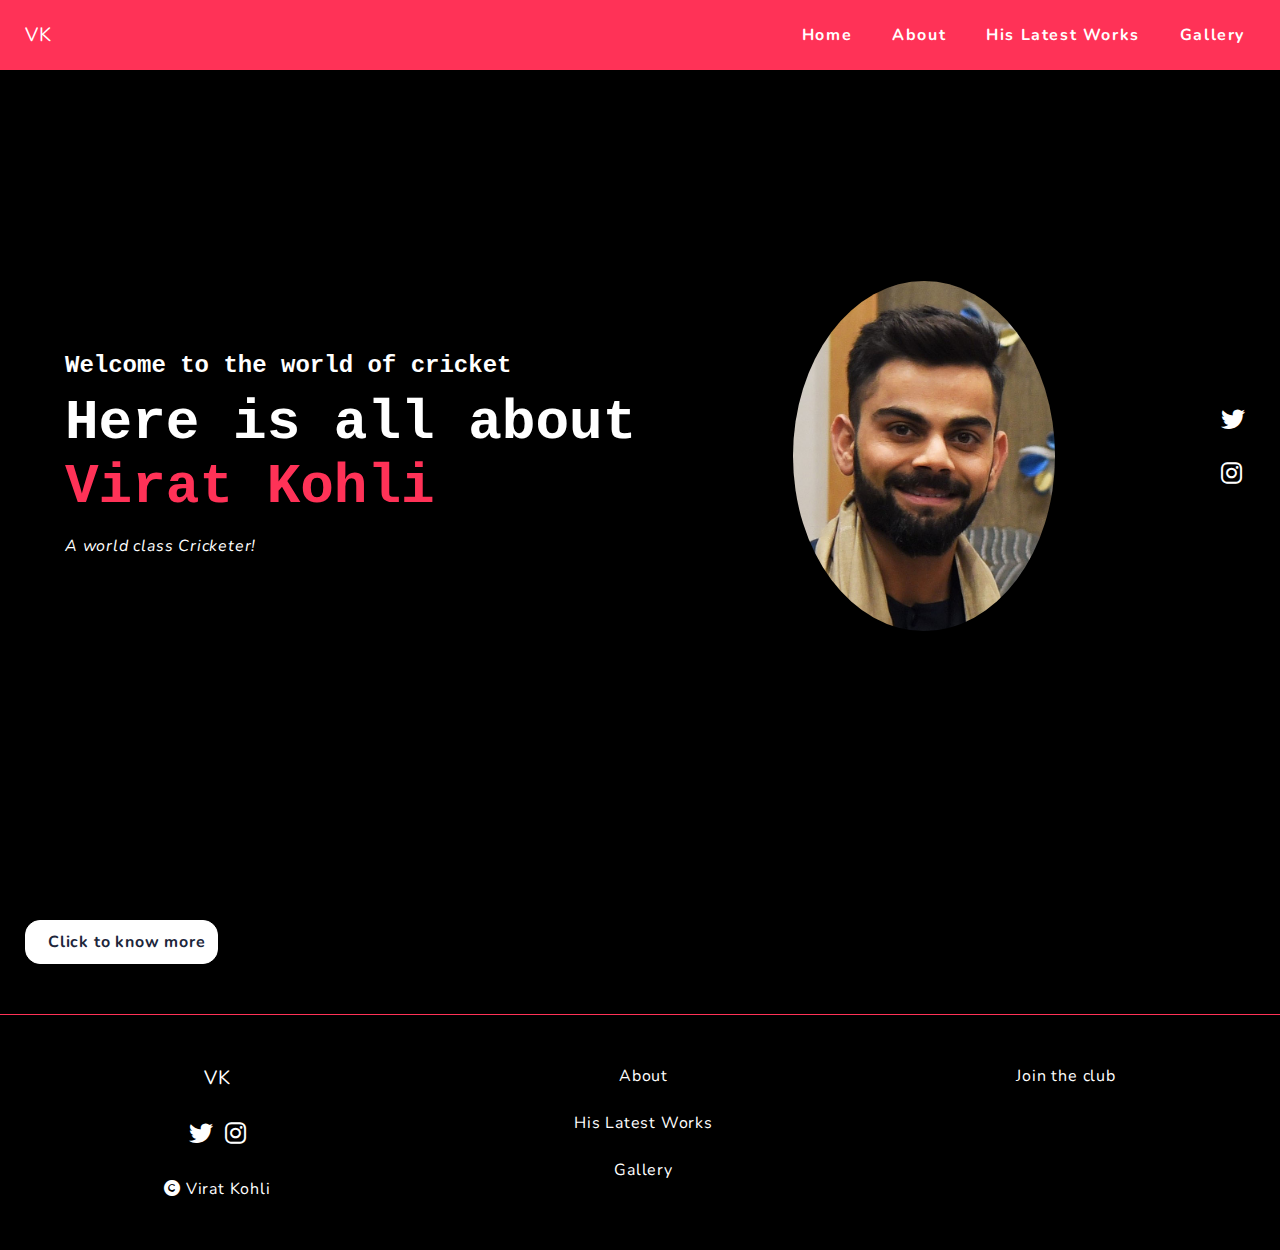
<file: index.html>
<!DOCTYPE html>
<html lang="en">

<head>
    <title>Virat Kohli - Portfolio</title>
    <meta charset="UTF-8">


    <link href="https://fonts.googleapis.com/css?family=Nunito" rel="stylesheet">

    <link rel="stylesheet" href="https://cdnjs.cloudflare.com/ajax/libs/font-awesome/6.1.1/css/all.min.css"/>

    <link rel="stylesheet" href="./css/main.css" type="text/css">
    <link rel="stylesheet" href="./css/header.css" type="text/css">
    <link rel="stylesheet" href="./css/home.css" type="text/css">
    <link rel="stylesheet" href="./css/latestworks.css" type="text/css">
    <link rel="stylesheet" href="./css/footer.css" type="text/css">
</head>

<body>
    
    <header class="header">
        <a href="index.html" class="header-logo">VK</a>
        <nav class="nav">
            <div class="toggle"><i class="fas fa-bars"></i></div>
            <ul class="nav-menu">
                <li class="nav-item"><a href="index.html">Home</a></li>
                <li class="nav-item"><a href="about.html">About</a></li>
                <li class="nav-item"><a href="latestworks.html">His Latest Works</a></li>
                <li class="nav-item"><a href="gallery.html">Gallery</a></li>
            </ul>
        </nav>
    </header>

    <main class="main-container home-section">
        <section id="home">
            <div class="landing-page-details">
                <h1 class="small-title">Welcome to the world of cricket
                </h1>
                <h2 class="big-title"> Here is all about<br> <span style="color:#ff3257">Virat Kohli</span></h2>
                <h3 class="medium-title"><em>A world class Cricketer!</em></h3>               
            </div>
            <div class="art-me">
                <img src="img/viratkohli.jpg" alt="Me">
            </div>
            <div class="landing-page-socials">
                <ul>

                    <li class="social-link">
                        <a href="https://twitter.com/imvkohli" aria-label="Twitter" target="_blank">
                            <i class="fab fa-twitter"></i>
                        </a>
                    </li>
                    <li class="social-link">
                        <a href="https://instagram.com/virat.kohli" aria-label="Instagram" target="_blank">
                            <i class="fab fa-instagram"></i>
                        </a>
                    </li>
                </ul>
            </div>
        </section>        
        </div>
        <div class="cta-container">
            <a href="about.html" class="cta">

                <span>Click to know more</span>
                
            </a>
        </div>
        </section>
    </main>

    <footer class="footer-container">
        <div class="footer">
            <div class="footer-column">
                <a href="index.html" class="footer-logo">VK</a>
                <div class="socials">
                    <ul>
                        <li class="social-link">
                            <a href="https://twitter.com/imvkohli" aria-label="Twitter" target="_blank">
                                <i class="fab fa-twitter"></i>
                            </a>
                        </li>
                        <li class="social-link">
                            <a href="https://instagram.com/virat.kohli" aria-label="Instagram" target="_blank">
                                <i class="fab fa-instagram"></i>
                            </a>
                        </li>
                    </ul>
                </div>
                <span class="copyright"><i class="fas fa-copyright"></i> Virat Kohli</span>
            </div>
            <div class="footer-column">
                <a href="about.html" class="footer-button">

                    About
                </a>
                <a href="latestworks.html" class="footer-button">

                    His Latest Works
                </a>
                <a href="gallery.html" class="footer-button">

                    Gallery
                </a>
            </div>

            <div class="footer-column">


                <a href="contact.html" class="footer-button">

                    Join the club
                </a>
            </div>
        </div>
    </footer>

    <script src="./js/main.js"></script>
</body>

</html>
</file>
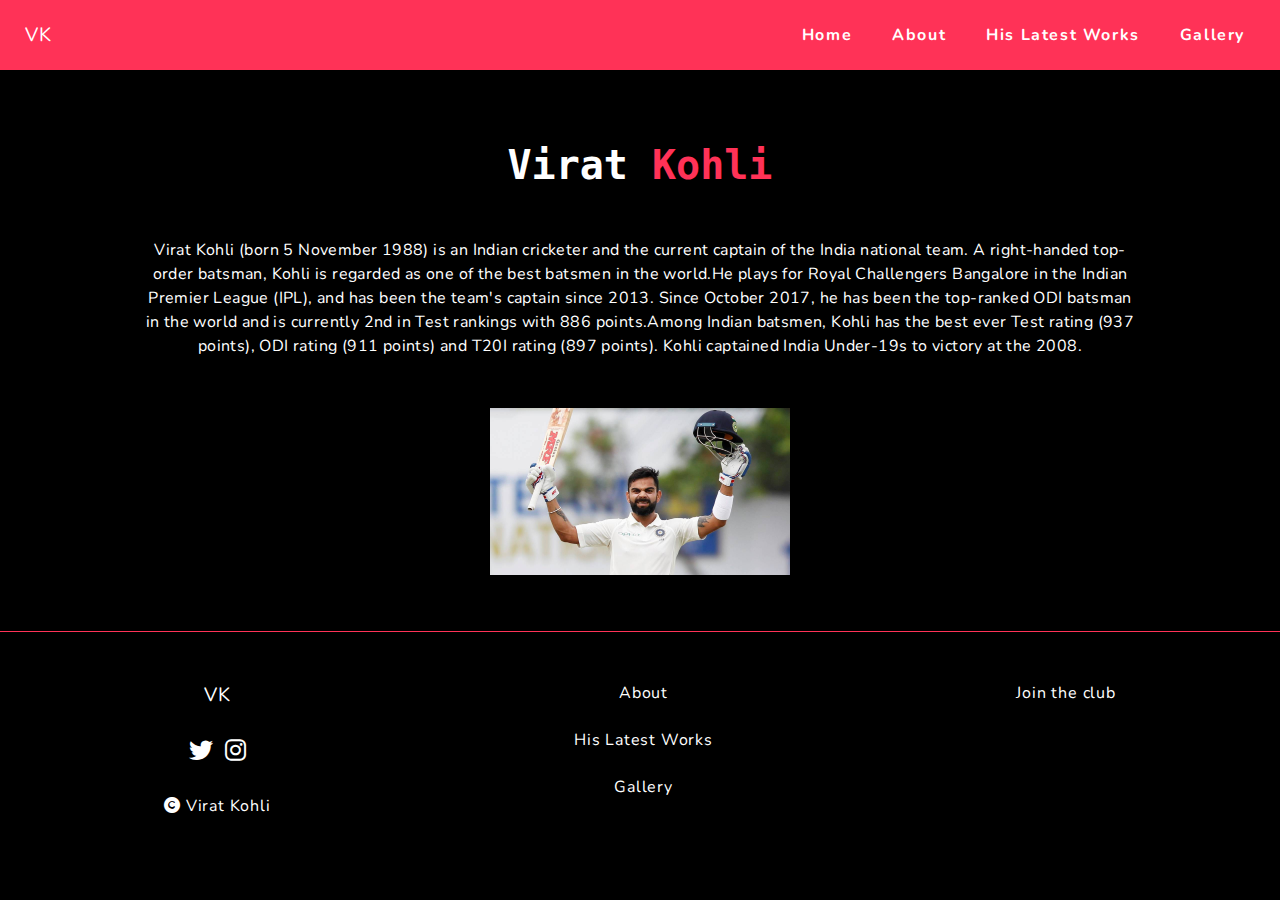
<file: about.html>
<!DOCTYPE html>
<html lang="en">

    <head>
        <title>About ~ Virat  Kohli</title>

        

        <meta charset="UTF-8">

       
        <link href="https://fonts.googleapis.com/css?family=Nunito" rel="stylesheet">

        <link rel="stylesheet"
            href="https://cdnjs.cloudflare.com/ajax/libs/font-awesome/6.1.1/css/all.min.css"
            />

        <link rel="stylesheet" href="./css/main.css" type="text/css">
        <link rel="stylesheet" href="./css/header.css" type="text/css">
        <link rel="stylesheet" href="./css/about.css" type="text/css">
        <link rel="stylesheet" href="./css/footer.css" type="text/css">
    </head>

    <body>
        <header class="header">
            <a href="index.html" class="header-logo">VK</a>
            <nav class="nav">
                <div class="toggle"><i class="fas fa-bars"></i></div>
                <ul class="nav-menu">
                    <li class="nav-item"><a href="index.html">Home</a></li>
                    <li class="nav-item"><a href="about.html">About</a></li>
                    <li class="nav-item"><a href="latestworks.html">His Latest Works</a></li>
                    <li class="nav-item"><a href="gallery.html">Gallery</a></li>
                </ul>
            </nav>
        </header>

        <main class="main-container about-section">
            <section id="profile">
                <div class="page-title">
                    
                    <h2>Virat&nbsp;<span style ="color:#ff3257">Kohli</span></h2>
                </div>
                <p class="section-description">
                    Virat Kohli (born 5 November 1988) is an Indian cricketer and the current captain of the India national team. A right-handed top-order batsman, Kohli is regarded as one of the best batsmen in the world.He plays for Royal Challengers Bangalore in the Indian Premier League (IPL), and has been the team's captain since 2013. Since October 2017, he has been the top-ranked ODI batsman in the world and is currently 2nd in Test rankings with 886 points.Among Indian batsmen, Kohli has the best ever Test rating (937 points), ODI rating (911 points) and T20I rating (897 points). Kohli captained India Under-19s to victory at the 2008.
                </p>
                <div class="profile-container">
                    <div class="me-icon-container">
                        <img class="me-icon" src="./img/virat1.jpg"
                            alt="Icon of myself with my bear puppy, Coconut, on top of my head"
                            title="Icon of me and Coconut. Art credits to my friend Steph.">
                    </div></div>
                    
        </main> 

        <footer class="footer-container">
            <div class="footer">
                <div class="footer-column">
                    <a href="index.html" class="footer-logo">VK</a>
                    <div class="socials">
                        <ul>
                            <li class="social-link">
                                <a href="https://twitter.com/imvkohli" aria-label="Twitter"
                                    target="_blank">
                                    <i class="fab fa-twitter"></i>
                                </a>
                            </li>
                            <li class="social-link">
                                <a href="https://instagram.com/virat.kohli" aria-label="Instagram"
                                    target="_blank">
                                    <i class="fab fa-instagram"></i>
                                </a>
                            </li>
                        </ul>
                    </div>
                    <span class="copyright"><i class="fas fa-copyright"></i> Virat Kohli</span>
                </div>
                <div class="footer-column">
                    <a href="about.html" class="footer-button">
                        
                        About
                    </a>
                    <a href="latestworks.html" class="footer-button">
                        
                        His Latest Works
                    </a>
                    <a href="gallery.html" class="footer-button">
                       
                        Gallery
                    </a>
                </div>
               
                <div class="footer-column">

                
                    <a href="contact.html" class="footer-button">
                        
                        Join the club
                    </a>
                </div>
            </div>
        </footer>

        <script src="./js/main.js"></script>
    </body>

</html>
</file>
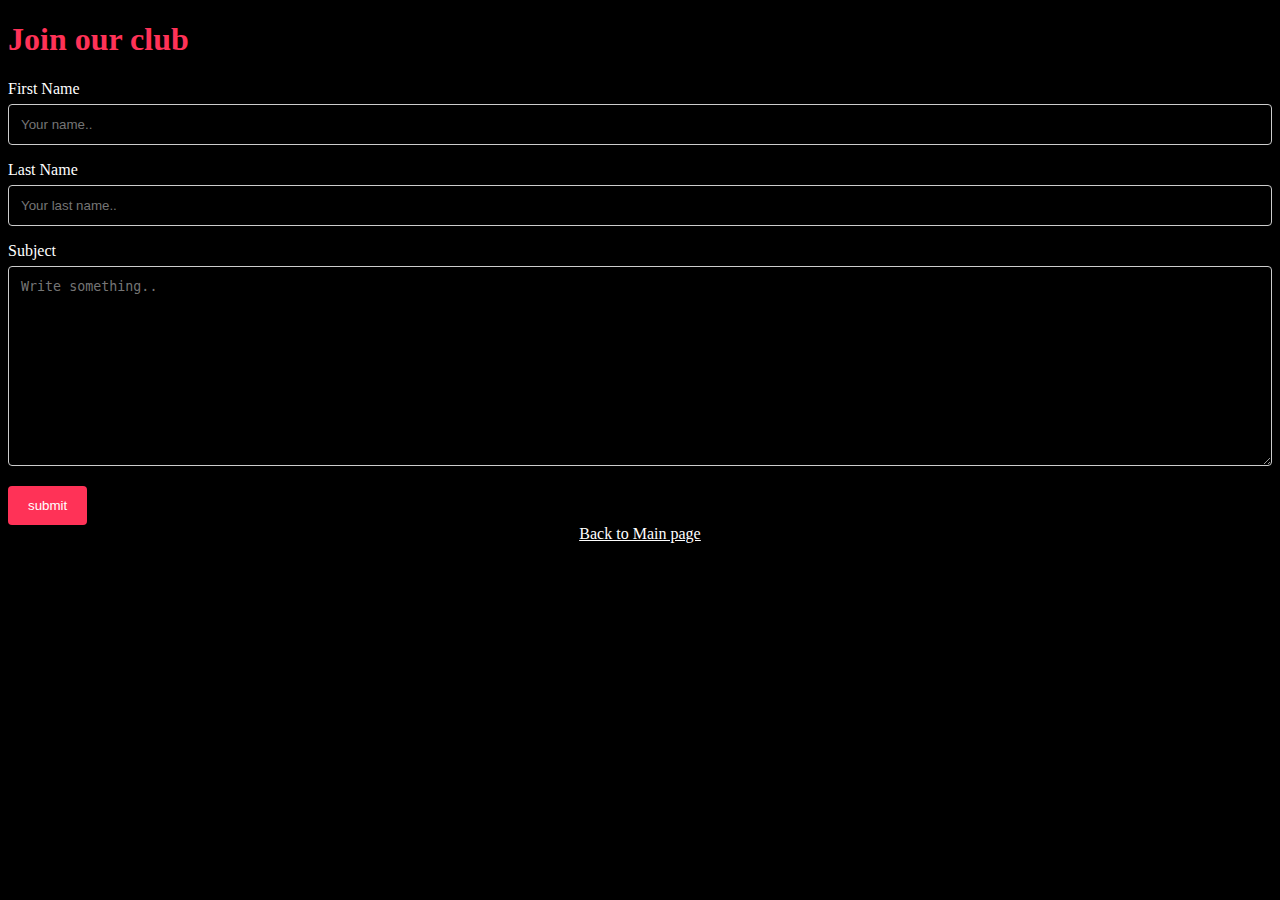
<file: contact.html>
<!DOCTYPE html>
<html>

<head>
  <meta charset="utf-8" />
  <title>Join the Club</title>
  <meta name="viewport" content="width=device-width, initial-scale=1">
  <link rel="stylesheet" href="https://cdnjs.cloudflare.com/ajax/libs/font-awesome/6.1.1/css/all.min.css">

  <style>
    * {
      background-color: black;
    }

    input[type=text],
    select,
    textarea {
      width: 100%;
      color: white;
      padding: 12px;
      border: 1px solid #ccc;
      border-radius: 4px;
      box-sizing: border-box;
      margin-top: 6px;
      margin-bottom: 16px;
      resize: vertical;

    }


    input[type=submit] {
      background-color: #ff3257;
      color: white;
      padding: 12px 20px;
      border: none;
      border-radius: 4px;
      cursor: pointer;
    }


    input[type=submit]:hover {
      background-color: #77e666;
    }


    .container {
      border-radius: 5px;
      background-color: #f2f2f2;
      padding: 20px;
    }
  </style>


</head>

<body>



  <div class="contact">
    <h1 style="color:#ff3257">Join our club</h1>

    <form>

      <label for="fname" style="color: white;">First Name</label>
      <input type="text" id="fname" name="firstname" placeholder="Your name..">

      <label for="lname" style="color: white;">Last Name</label>
      <input type="text" id="lname" name="lastname" placeholder="Your last name..">

      <label for="subject" style="color: white;">Subject</label>
      <textarea id="subject" name="subject" placeholder="Write something.." style="height:200px"></textarea>

      <input type="submit" value="submit">

    </form>
  </div>
  <center><a href="index.html" style="color: rgb(255,255,255)"><u>Back to Main page</u></center>



</body>

</html>
</file>
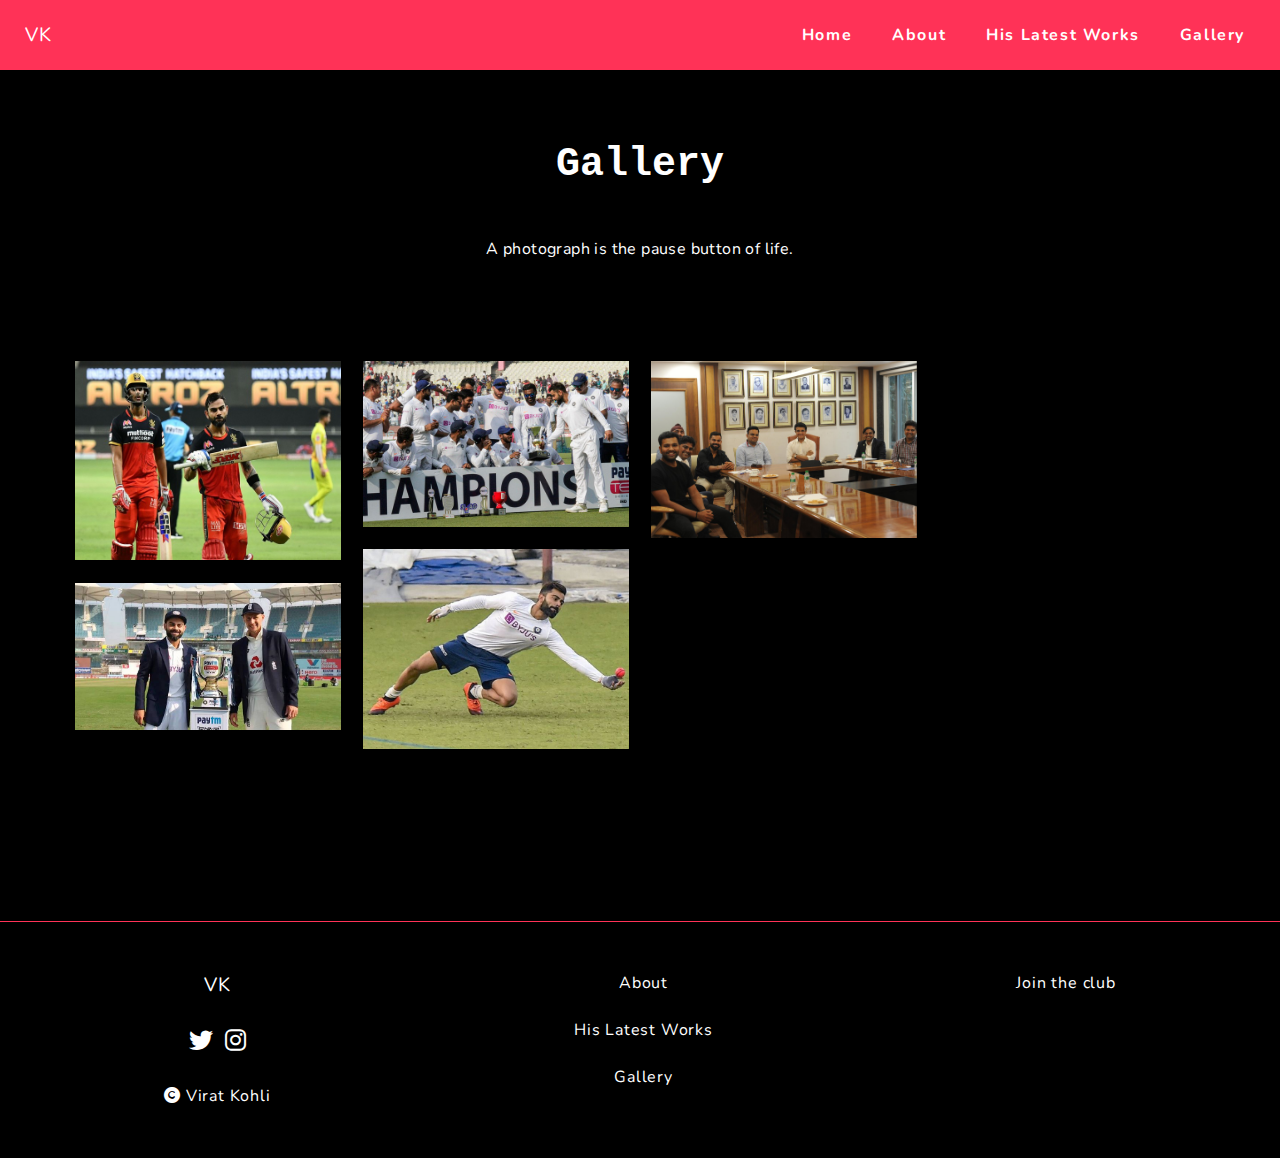
<file: gallery.html>
<!DOCTYPE html>
<html lang="en">

<head>
    <title>Gallery - Virat Kohli</title>

    <link href="https://fonts.googleapis.com/css?family=Nunito" rel="stylesheet">

    <link rel="stylesheet" href="https://cdnjs.cloudflare.com/ajax/libs/font-awesome/6.1.1/css/all.min.css" /> 

    <link rel="stylesheet" href="./css/main.css" type="text/css">
    <link rel="stylesheet" href="./css/header.css" type="text/css">
    <link rel="stylesheet" href="./css/gallery.css" type="text/css">
    <link rel="stylesheet" href="./css/footer.css" type="text/css">

</head>

<body>
    <header class="header">
        <a href="index.html" class="header-logo">VK</a>
        <nav class="nav">
            <div class="toggle"><i class="fas fa-bars"></i></div>
            <ul class="nav-menu">
                <li class="nav-item"><a href="index.html">Home</a></li>
                <li class="nav-item"><a href="about.html">About</a></li>
                <li class="nav-item"><a href="latestworks.html">His Latest Works</a></li>
                <li class="nav-item"><a href="gallery.html">Gallery</a></li>
            </ul>
        </nav>
    </header>

    <main class="main-container photos-section">
        <section class="photos">
            <div class="page-title">
            
                <h2><span class="#ff3257">Gallery</span></h2>
            </div>
            <p class="section-description">
                A photograph is the pause button of life.<br>

            </p>

            <div class="photo-grid-container" style="padding:50px;">
                <div class="photo-container">
                    <img src="img/vk1.jpg" class="lazy" alt="Virat Kohli">
                </div>
                <div class="photo-container">
                    <img src="img/vk2.jpg" class="lazy" alt="Virat Kohli">
                </div>
                <div class="photo-container">
                    <img src="img/vk3.jpg" class="lazy" alt="Virat Kohli">
                </div>
                <div class="photo-container">
                    <img src="img/vk4.jpg" class="lazy" alt="Virat Kohli">
                </div>
                <div class="photo-container">
                    <img src="img/vk5.jpg" class="lazy" alt="Virat Kohli">
                </div>


            </div>
        </section>
    </main>

    <footer class="footer-container">
        <div class="footer">
            <div class="footer-column">
                <a href="index.html" class="footer-logo">VK</a>
                <div class="socials">
                    <ul>
                        <li class="social-link">
                            <a href="https://twitter.com/imvkohli" aria-label="Twitter" target="_blank">
                                <i class="fab fa-twitter"></i>
                            </a>
                        </li>
                        <li class="social-link">
                            <a href="https://instagram.com/virat.kohli" aria-label="Instagram" target="_blank">
                                <i class="fab fa-instagram"></i>
                            </a>
                        </li>
                    </ul>
                </div>
                <span class="copyright"><i class="fas fa-copyright"></i> Virat Kohli</span>
            </div>
            <div class="footer-column">
                <a href="about.html" class="footer-button">

                    About
                </a>
                <a href="latestworks.html" class="footer-button">

                    His Latest Works
                </a>
                <a href="gallery.html" class="footer-button">

                    Gallery
                </a>
            </div>

            <div class="footer-column">


                <a href="contact.html" class="footer-button">

                    Join the club
                </a>
            </div>
        </div>
    </footer>

    <script src="./js/main.js"></script>
</body>

</html>
</file>
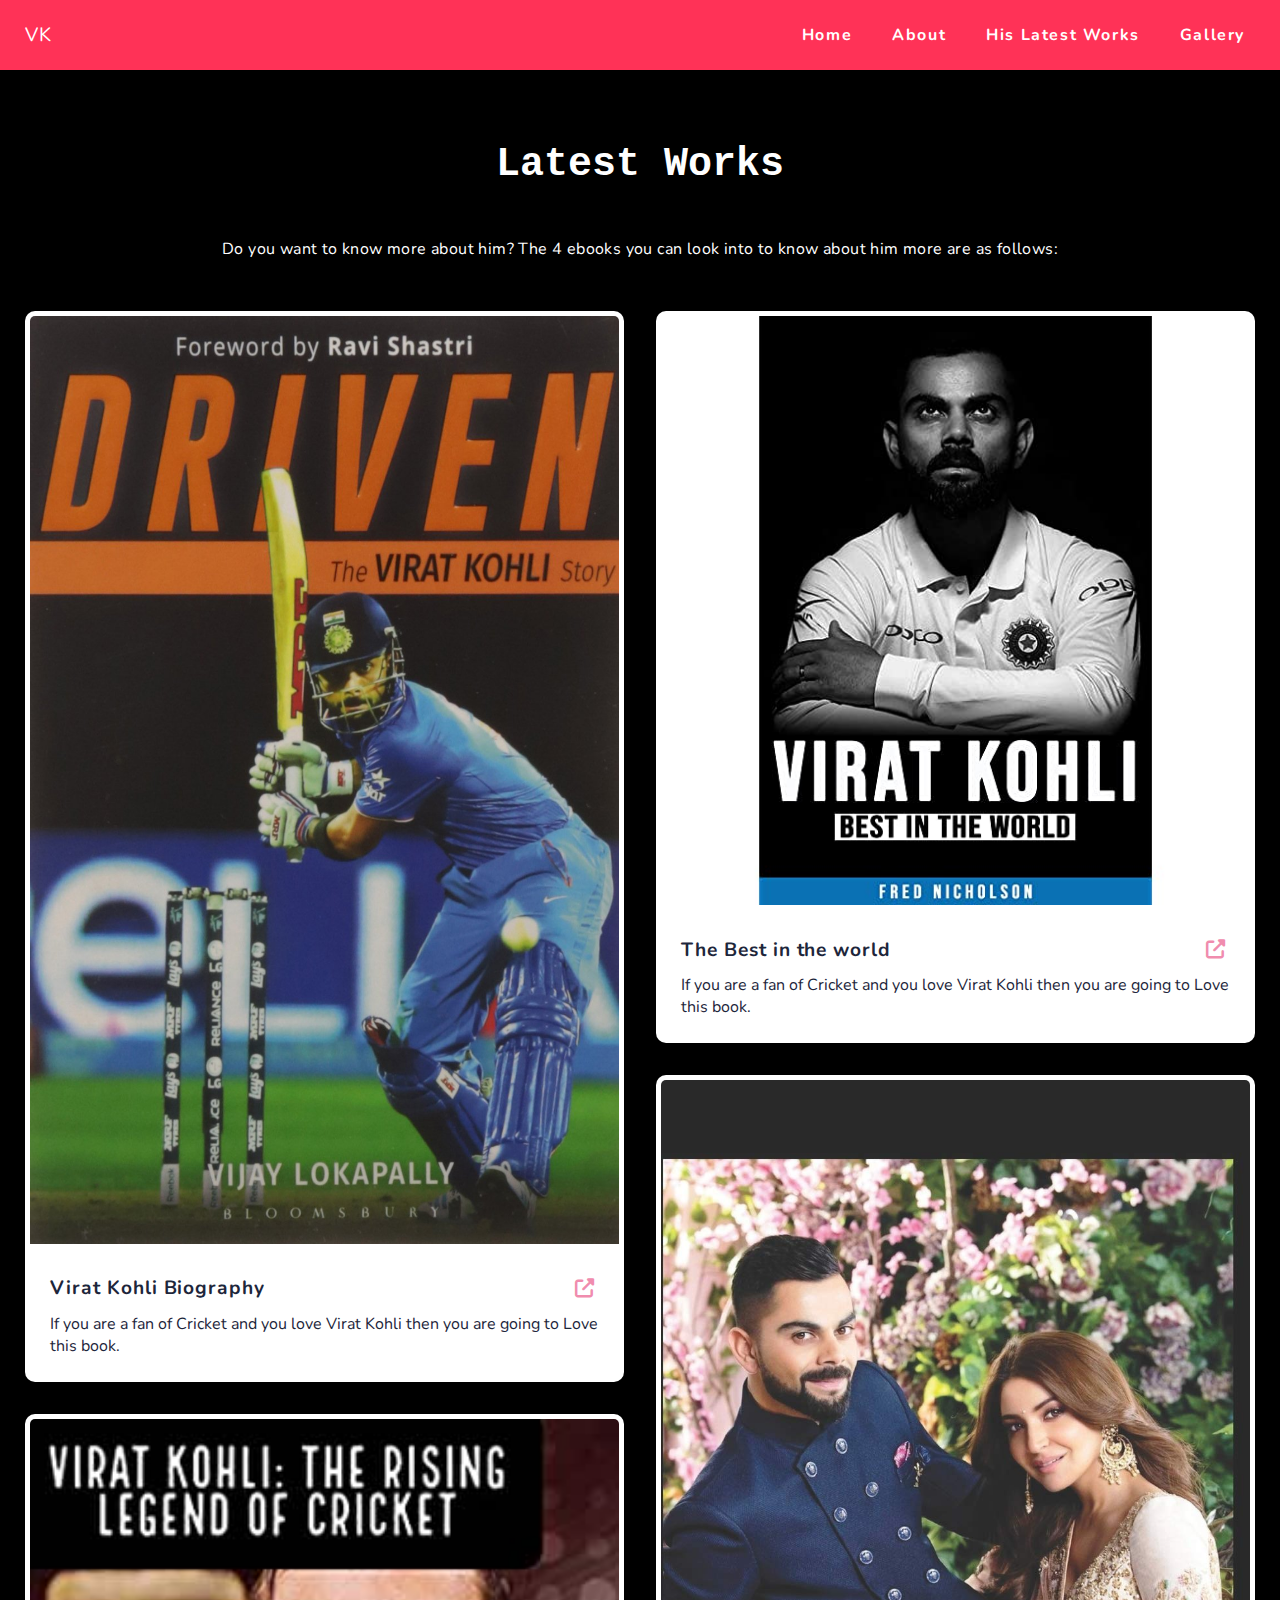
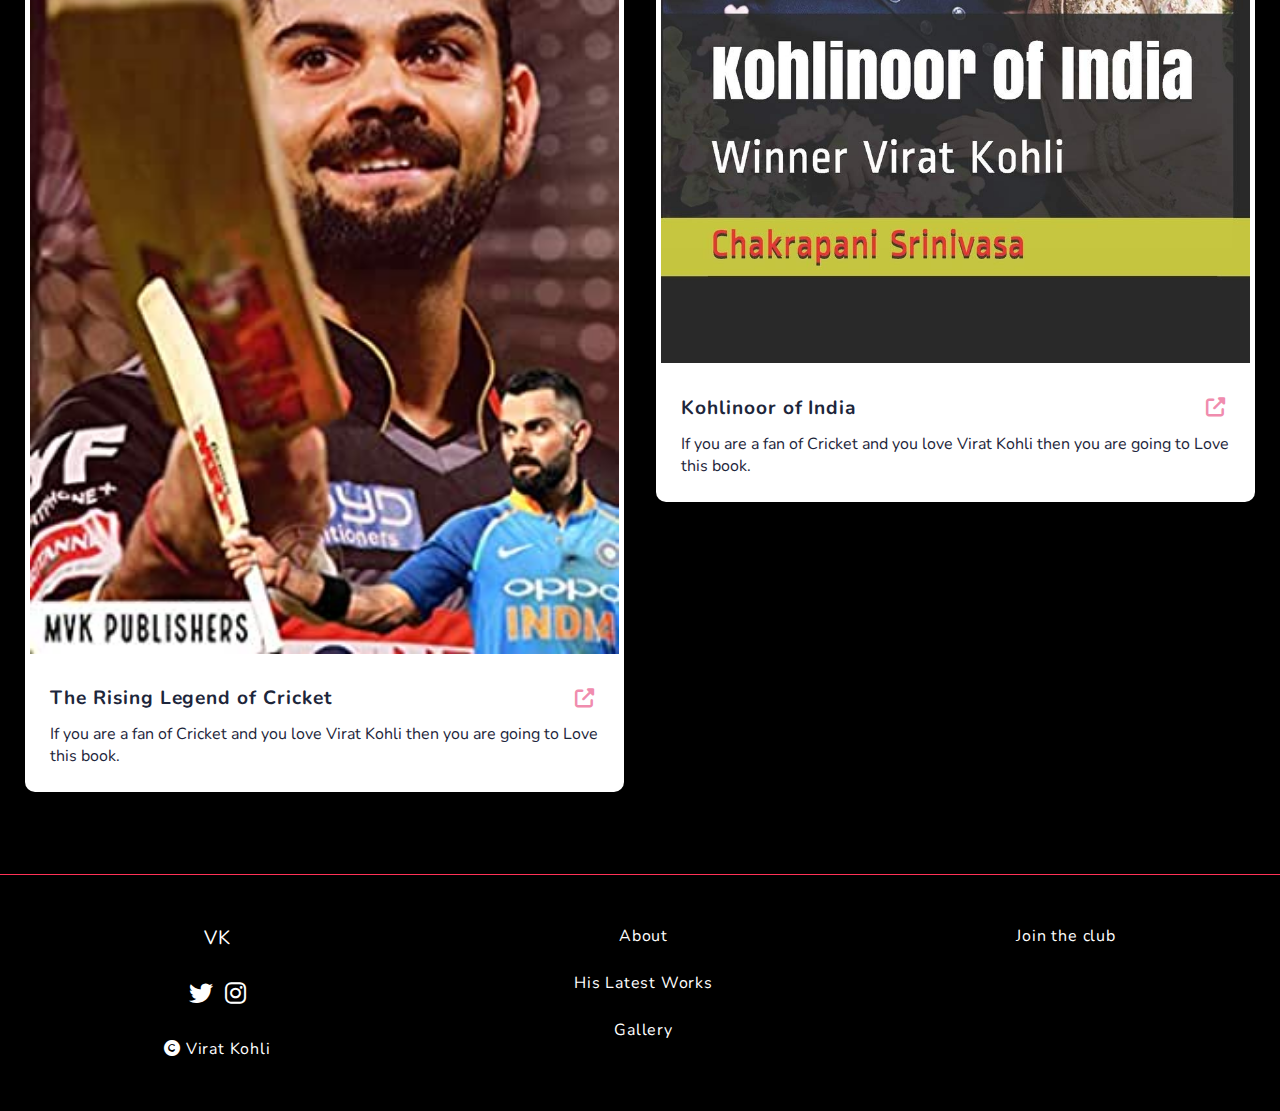
<file: latestworks.html>
<!DOCTYPE html>
<html lang="en">

<head>
    <title>Latest Works</title>



    <meta charset="UTF-8">


    <link href="https://fonts.googleapis.com/css?family=Nunito" rel="stylesheet">

    <link rel="stylesheet" href="https://cdnjs.cloudflare.com/ajax/libs/font-awesome/6.1.1/css/all.min.css" />

    <link rel="stylesheet" href="./css/main.css" type="text/css">
    <link rel="stylesheet" href="./css/header.css" type="text/css">
    <link rel="stylesheet" href="./css/latestworks.css" type="text/css">
    <link rel="stylesheet" href="./css/footer.css" type="text/css">

</head>

<body>
    <header class="header">
        <a href="index.html" class="header-logo">VK</a>
        <nav class="nav">
            <div class="toggle"><i class="fas fa-bars"></i></div>
            <ul class="nav-menu">
                <li class="nav-item"><a href="index.html">Home</a></li>
                <li class="nav-item"><a href="about.html">About</a></li>
                <li class="nav-item"><a href="latestworks.html">His Latest Works</a></li>
                <li class="nav-item"><a href="gallery.html">Gallery</a></li>
            </ul>
        </nav>
    </header>

    <main class="main-container latestwork-section">
        <section class="latest-works">
            <div class="page-title">
              
                <h2>Latest <span class="#ff3257">Works</span></h2>
            </div>
            <p class="section-description">
                Do you want to know more about him? The 4 ebooks you can look into to know about him more are as
                follows:
            </p>
            <div class="latest-works-container">

                <div class="card">
                    <img src="./img/book1.jpg" alt="Book Images" class="card-preview-img">
                    <div class="card-info">
                        <div class="title-and-links">
                            <span class="latest-works-title">
                                Virat Kohli Biography
                            </span>
                            <div class="latest-works-links">
                                <a href="https://www.epaperpdf.com/biography-of-virat-kohli/">
                                    <i class="fas fa-external-link-alt"></i>
                                </a>

                            </div>
                        </div>

                        <p class="latest-works-description">
                            If you are a fan of Cricket and you love Virat Kohli then you are going to Love this book.
                        </p>
                    </div>
                </div>
                <div class="card">
                    <img src="./img/book2.jpg" alt="Book Images" class="card-preview-img">
                    <div class="card-info">
                        <div class="title-and-links">
                            <span class="latest-works-title">
                                The Rising Legend of Cricket
                            </span>
                            <div class="latest-works-links">
                                <a href="https://www.epaperpdf.com/biography-of-virat-kohli/">
                                    <i class="fas fa-external-link-alt"></i>
                                </a>

                            </div>
                        </div>

                        <p class="latest-works-description">
                            If you are a fan of Cricket and you love Virat Kohli then you are going to Love this book.
                        </p>
                    </div>
                </div>
                <div class="card">
                    <img src="./img/book3.jpg" alt="Book Images" class="card-preview-img">
                    <div class="card-info">
                        <div class="title-and-links">
                            <span class="latest-works-title">
                                The Best in the world
                            </span>
                            <div class="latest-works-links">
                                <a href="https://www.epaperpdf.com/biography-of-virat-kohli/">
                                    <i class="fas fa-external-link-alt"></i>
                                </a>

                            </div>
                        </div>

                        <p class="latest-works-description">
                            If you are a fan of Cricket and you love Virat Kohli then you are going to Love this book.
                        </p>
                    </div>
                </div>
                <div class="card">
                    <img src="./img/book4.jpg" alt="Book Images" class="card-preview-img">
                    <div class="card-info">
                        <div class="title-and-links">
                            <span class="latest-works-title">
                                Kohlinoor of India
                            </span>
                            <div class="latest-works-links">
                                <a href="https://m.soundcloud.com/user-37239935/pdf-read-kohlinoor-of-india-winner-virat-kohli">
                                    <i class="fas fa-external-link-alt"></i>
                                </a>

                            </div>
                        </div>

                        <p class="latest-works-description">
                            If you are a fan of Cricket and you love Virat Kohli then you are going to Love this book.
                        </p>
                    </div>
                </div>                
            </div>
        </section>
    </main>

    <footer class="footer-container">
        <div class="footer">
            <div class="footer-column">
                <a href="index.html" class="footer-logo">VK</a>
                <div class="socials">
                    <ul>
                        <li class="social-link">
                            <a href="https://twitter.com/imvkohli" aria-label="Twitter" target="_blank">
                                <i class="fab fa-twitter"></i>
                            </a>
                        </li>
                        <li class="social-link">
                            <a href="https://instagram.com/virat.kohli" aria-label="Instagram" target="_blank">
                                <i class="fab fa-instagram"></i>
                            </a>
                        </li>
                    </ul>
                </div>
                <span class="copyright"><i class="fas fa-copyright"></i> Virat Kohli</span>
            </div>
            <div class="footer-column">
                <a href="about.html" class="footer-button">

                    About
                </a>
                <a href="latestworks.html" class="footer-button">

                    His Latest Works
                </a>
                <a href="gallery.html" class="footer-button">

                    Gallery
                </a>
            </div>

            <div class="footer-column">


                <a href="contact.html" class="footer-button">

                    Join the club
                </a>
            </div>
        </div>
    </footer>

    <script src="./js/main.js"></script>
</body>

</html>
</file>
<file: css/main.css>
* {
    margin: 0;
    padding: 0;
    box-sizing: border-box;
    font-family: 'Nunito', sans-serif;
    font-size: 16px;
    font-weight: 400;
    color: #FFFFFF;
    scroll-behavior: smooth;
}

body {
    background-color: black;
}

h1, h2, h3 {
    font-family: 'Fira Mono', monospace;
}

h2 {
    margin: 0 auto;
    text-align: center;
    font-size: 1.75em;
    font-weight: 700;
}

h3 {
    margin: 0 auto;
    text-align: center;
    font-size: 1.4em;
    font-weight: 700;
    letter-spacing: 0.1em;
}

a, span {
    font-family: inherit;
    font-size: inherit;
    font-weight: inherit;
}

.green {
    color: #7EB77F;
}

.bold {
    font-weight: 700;
}

.pink {
    font-family: inherit;
    font-size: inherit;
    font-weight: inherit;
    color: #F08CAE;
}

ul {
    list-style-type: none;
}

.social-link a i {
    transition: all 0.2s ease;
}

.social-link a i:hover {
    color: #F08CAE;
}

.main-container {
    margin: 0 auto;
    padding: 0 25px;
    text-align: center;
    max-width: 1600px;
}

section {
    margin: 0 auto;
    display: flex;
    flex-direction: column;
    justify-content: center;
    text-align: left;
    padding-top: 8vh;
}

section .hyperlink {
    color: #F08CAE;
    font-weight: 700;
    text-decoration: underline;
    transition: all 0.2s ease;
}

section .hyperlink:hover {
    color: #7EB77F;
}

.section-description {
    margin: 50px auto 0 auto;
    text-align: center;
    max-width: 1000px;
    line-height: 1.5em;
    letter-spacing: 0.025em;
}

.page-title {
    margin: 0 auto;
    display: flex;
    justify-content: center;
    align-items: center;
}

.page-title img {
    height: 40px;
    width: auto;
    margin-right: 20px;
}

@media only screen and (min-width: 768px) {
    h2 {
        font-size: 2.5em;
    }
    h3 {
        font-size: 2em;
    }
    
}
</file>
<file: css/header.css>
a {
    text-decoration: none;
}

header {
    margin: 0 auto;
    width: 100%;
    max-width: 1600px;
    display: flex;
    flex-direction: row;
    justify-content: space-between;
    text-align: center;
    align-items: center;
    height: 70px;
    padding: 0 15px;
    z-index: 2;
    background-color: #ff3257;
}

.header-logo {
    padding: 10px;
    font-size: 1.2em;
    letter-spacing: 0.05em;
}

.nav-menu {
    list-style-type: none;
    position: absolute;
    display: flex;
    justify-content: space-evenly;
    flex-direction: column;
    align-items: center;
    left: 0;
}

.nav-item {
    text-align: center;
    display: none;
}

.nav-item a {
    display: block;
    padding: 20px;
    font-weight: 700;
    width: 100vw;
    letter-spacing: 0.1em;
    transition: all 0.2s ease;
    color: #1D263B;
}

.nav-item a:hover, .nav-item a:focus {
    color: #F08CAE;
    text-decoration: underline;
}

.active {
    background-color: white;
}

.active .nav-item {
    display: block;
}

.toggle {
    padding: 1.1em;
}

.toggle i {
    font-size: 2em;
}

@media only screen and (min-width: 768px) {
    .nav {
        display: flex;
        text-align: center;
        justify-content: space-between;
        align-items: center;
    }
    .nav-menu {
        position: relative;
        align-items: center;
        flex-direction: row;
        background-color: #ff3257;
        height: fit-content;
        height: -moz-fit-content;
    }
    .nav-item {
        position: relative;
        display: block;
        width: fit-content;
        width: -moz-fit-content;
        margin: 0;
    }
    .nav-item a {
        width: fit-content;
        width: -moz-fit-content;
        color: #FFFFFF;
    }
    .toggle {
        display: none;
    }
}
</file>
<file: css/home.css>
.main-container {
    margin: -100px auto 0 auto;
}



#home {
    margin: 0 auto;
    display: flex;
    flex-direction: column;
    align-items: center;
    justify-content: space-between;
    min-height: 100vh;
}

.landing-page-details {
    margin: auto 0;
    display: flex;
    flex-direction: column;
    justify-content: center;
}

.landing-page-socials ul {
    display: flex;
    flex-direction: row;
    margin-bottom: 20px;
}

.landing-page-socials ul li a i {
    font-size: 1.5em;
    padding: 10px;
    margin: 0 5px;
}

.small-title {
    text-align: left;
    font-size: 1.5em;
    font-weight: 700;
    margin: 0 0 0.5em 40px;

}

.big-title {
    margin: 0 0 0 40px;
    text-align: left;
    font-weight: 700;
    font-size: 2.75em;
    letter-spacing: 0;
    
}

.my-name {
    letter-spacing: 0.1em;
    font-family: 'Fira Code', monospace;
}

h3 {
    margin: 5px 0 0 40px;
    text-align: left;
}

h3 em {
    color: white;
    letter-spacing: 0.05em;
}

h3 a:hover {
    color: #7EB77F;
    text-decoration: underline;
}

.short-bio {
    margin-top: 1em;
    display: flex;
    flex-direction: column;
    align-items: flex-start;
}

.short-bio p {
    margin-top: 25px;
    font-size: 1.2em;
    line-height: 1.5em;
    letter-spacing: 0.025em;
}

.cta-container {
    margin: 0 auto;
}

.cta {
    display: flex;
    text-align: center;
    align-items: center;
    width: fit-content;
    width: -moz-fit-content;
    padding: 10px 12px;
    border-radius: 15px;
    border: 1px solid #FFFFFF;
    font-weight: 700;
    letter-spacing: 0.05em;
    color: #1D263B;
    background-color: #FFFFFF;
    margin-top: 50px;
    transition: all 0.2s ease;
    cursor: pointer;
}

.cta img {
    height: 25px;
    width: 25px;
}

.cta span {
    margin-left: 10px;
    color: #1D263B;
    font-weight: 700;
}

.email-button {
    border: 1px solid #F08CAE;
    background-color: #F08CAE;
}

.cta:hover {
    border: 1px solid #7EB77F;
    background-color: #7EB77F;
    padding: 10px 20px;
}

.art-me {
    display: none;
    height: 350px;

}

.art-me img {
    height: 100%;
    border-radius: 50%;/*added*/
}

@media only screen and (min-width: 768px) {
    .big-title {
        font-size: 3.5em;
    }
    .short-bio {
        max-width: 90%;
    }
    .art-me {
        display: block;
    }
    #home {
        flex-direction: row;
    }
    .landing-page-socials ul {
        flex-direction: column;
    }
    .landing-page-socials ul li a i {
        margin: 5px 0;
    }
    .email-container {
        margin: 0;
    }
}
@media only screen and (max-width: 768px) {
    .art-me{
        display: block;
    }
}
@media only screen and (min-width: 1000px) {
    #home {
        gap: 10%;
    }
}
</file>
<file: css/latestworks.css>
em {
    color: #1D263B;
}

.latest-work {
    padding-top: 100px;
    max-width: 1200px;
}

.latest-works-container {
    margin-top: 50px;
    height: fit-content;
    height: -moz-fit-content;
}

.card {
    display: inline-flex;
    flex-direction: column;
    color: #1D263B;
}

.card:not(:last-child) {
    margin: 0 auto 2em auto;
}

.card-preview-img {
    max-width: 100%;
    border-radius: 10px 10px 0 0;
    padding: 5px;
    background-color: white;
}

.card-info {
    padding: 25px;
    background-color: #FFFFFF;
    border-radius: 0 0 10px 10px;
}

.has-no-preview .card-info {
    border-radius: 10px;
}

.title-and-links {
    display: flex;
    justify-content: space-between;
    align-items: center;
    margin-bottom: 10px;
}

.latest-works-title {
    font-size: 1.2em;
    font-weight: 700;
    letter-spacing: 0.05em;
    color: #1D263B;
}

.latest-works-links {
    display: flex;
    flex-wrap: nowrap;
}

.latest-works-links a i {
    padding: 5px;
}

.latest-works-links a i {
    color: #F08CAE;
    font-size: 1.2em;
    transition: all 0.2s ease;
}

.latest-works-links a i:hover {
    font-size: 1.25em;
    padding: 2px 5px;
    color: #7EB77F;
}

.latest-works-links a:last-child {
    margin-left: 5px;
}

.project-skills {
    margin-bottom: 12px;
    padding-bottom: 12px;
    border-bottom: 1px solid #7EB77F;
}

.project-skills span {
    color: #0FA3B1;
    font-weight: 700;
    font-size: 0.9em;
    letter-spacing: 0.05em;
}

.project-skills span:not(:last-child) {
    margin-right: 10px;
}

.latest-works-description {
    color: #1D263B;
}

@media only screen and (min-width: 768px) {
    .latest-works-container {
        column-count: 2;
        column-gap: 2em;
    }
}
</file>
<file: css/footer.css>
.footer-container {
    border-top: 1px solid #ff3257;
    margin: 50px auto;
    padding-top: 50px;
}

.footer {
    margin: 0 auto;
    padding: 0 25px;
    display: flex;
    flex-direction: column;
    justify-content: center;
    text-align: center;
    align-items: center;
    flex-wrap: wrap;
    gap: 25px;
}

.footer-column {
    margin: 0 auto;
    display: flex;
    flex-direction: column;
    align-items: center;
    align-self: flex-start;
}

.footer-logo {
    font-size: 1.2em;
    margin-bottom: 5px;
    letter-spacing: 0.05em;
}

.socials {
    margin: 10px 0;
}

.socials ul {
    display: flex;
    flex-direction: row;
    align-items: center;
    text-align: center;
    margin: 15px 0;
}

.socials ul li:not(:last-child) {
    margin-right: 12px;
}

.socials ul li a i {
    font-size: 1.5em;
}

.copyright {
    margin-top: 5px;
    letter-spacing: 0.05em;
}

.footer-button {
    display: flex;
    text-align: center;
    align-items: center;
    letter-spacing: 0.05em;
    transition: all 0.2s ease;
}

.footer-button:hover {
    text-decoration: underline;
    color: #F08CAE;
}

.footer-button:not(:last-child) {
    margin-bottom: 25px;
}

.footer-button img {
    margin-right: 12px;
}

@media only screen and (min-width: 768px) {
    .footer {
        margin: 0 auto;
        padding: 0 25px;
        flex-direction: row;
        justify-content: space-between;
        max-width: 1600px;
    }
}
</file>
<file: css/about.css>
h4, h5 {
    font-weight: 700;
    letter-spacing: 0.05em;
}

.date {
    font-style: italic;
}



.profile-container {
    margin-top: 25px;
    display: flex;
    flex-direction: column;
    align-items: center;
}

.me-icon-container {
    width: 200px;
    height: auto;
    object-fit: contain;
    text-align: center;
}

.me-icon {
    height: 100%;
    width: 100%;
}

.terminal-container {
    max-width: 700px;
    width: 100%;
    margin-top: 25px;
}

.terminal-header {
    padding: 5px 20px;
    display: flex;
    text-align: center;
    justify-content: space-between;
    border-radius: 10px 10px 0 0;
    background-color: #7EB77F;
}

#terminal-title {
    font-weight: 700;
    color: #1D263B;
    letter-spacing: 0.1em;
}

.right-side-buttons i {
    color: #1D263B;
}

.right-side-buttons i:not(:last-child) {
    margin-right: 10px;
}

.terminal-window {
    padding: 20px;
    border-radius: 0 0 10px 10px;
    text-align: left;
    border: 1px solid #7EB77F;
}

.terminal-window div, .terminal-window div p {
    font-family: 'Fira Code', monospace;
    letter-spacing: 0.02em;
}

.terminal-window div:not(:last-child) {
    margin-bottom: 20px;
}

.terminal-window div p {
    margin-bottom: 0.25em;
}

.input::before {
    content: ">\A0";
    color: #7EB77F;
    font-weight: 700;
}

.bottom span {
    content: "\A0";
    border-right: 12px solid;
    animation: blink 1s steps(1) infinite;
}

@keyframes blink {
    50% {
        border-color: transparent;
    }
}

/* --- EDUCATION & EXPERIENCE --- */

.education-experience-container h3 {
    margin-bottom: 50px;
}

#experience {
    margin-top: 50px;
}

.education-experience-card {
    margin-top: 25px;
}

.card-info p {
    margin-top: 0.35em;
}

.card-info p a:hover {
    color: #F08CAE;
}

.card-description {
    margin: 15px 0 0 15px;
}

.card-description p:not(:first-child) {
    margin-top: 0.35em;
}

.card-description p::before {
    content: ">\A0";
    color: #7EB77F;
    font-weight: 700;
}

.card-description h5:not(:first-child) {
    margin-top: 10px;
}

/* --- TECH STACK --- */

.tech-stack-container {
    margin: 50px auto 0 auto;
    max-width: 1000px;
    display: flex;
    flex-wrap: wrap;
    text-align: center;
    justify-content: center;
    align-items: center;
}

.skill {
    border-radius: 12px;
    margin: 10px;
    border: 2px solid #7EB77F;
    padding: 8px 10px;
    display: flex;
    align-items: center;
    text-align: center;
}

.skill span {
    margin-left: 10px;
}

/* --- ALL SOCIAL MEDIA --- */

.social-media-list {
    margin: 50px auto 0 auto;
    width: fit-content;
    width: -moz-fit-content;
    display: flex;
    flex-direction: column;
    text-align: left;
}

.social-media-item {
    display: flex;
    text-align: center;
    align-items: center;
    padding: 5px 0;
}

.social-media-item:hover {
    color: #F08CAE;
}

.social-media-item i {
    margin-right: 15px;
    font-size: 1.5em;
}

.social-media-item:not(:last-child) {
    margin-bottom: 10px;
}

@media only screen and (min-width: 768px) {
    #education-experience {
        display: flex;
        flex-direction: row;
        justify-content: space-between;
    }
    .education-experience-container {
        width: 48%;
    }
    #experience {
        margin-top: 0;
    }
    .section-description {
        margin: 50px 10% 0 10%;
    }
}

@media only screen and (min-width: 1100px) {
    .profile-container {
        margin: 50px auto 0 auto;
        flex-direction: row;
        justify-content: center;
        align-items: center;
        width: 70%;
    }
    .terminal-container {
        flex-grow: 1;
        margin: 0;
    }
    .me-icon-container {
        width: 300px;
        height: auto;
    }
    .education-experience-card {
        display: flex;
        justify-content: space-between;
    }
    .card-info {
        width: 40%;
    }
    .card-description {
        width: 60%;
        margin-top: 0;
    }
    .section-description {
        margin: 50px auto 0 auto;
    }
}
</file>
<file: css/gallery.css>
.photo-grid-container {
    display: block;
    margin: 50px auto;
    column-count: 2;
    column-gap: 1.4em;
}

.photo-container {
    display: inline-block;
    vertical-align: top;
    margin-bottom: 1.4em;
}

.photo-container img {
    transition: all .5s ease-in-out;
    backface-visibility: hidden;
    max-width: 100%;
    height: auto;
    vertical-align: middle;
}

@media only screen and (min-width: 768px) and (max-width: 1023px) {
    .photo-grid-container {
        column-count: 3;
    }
}

@media only screen and (min-width: 1024px) {
    .photo-grid-container {
        column-count: 4;
    }
}
</file>
